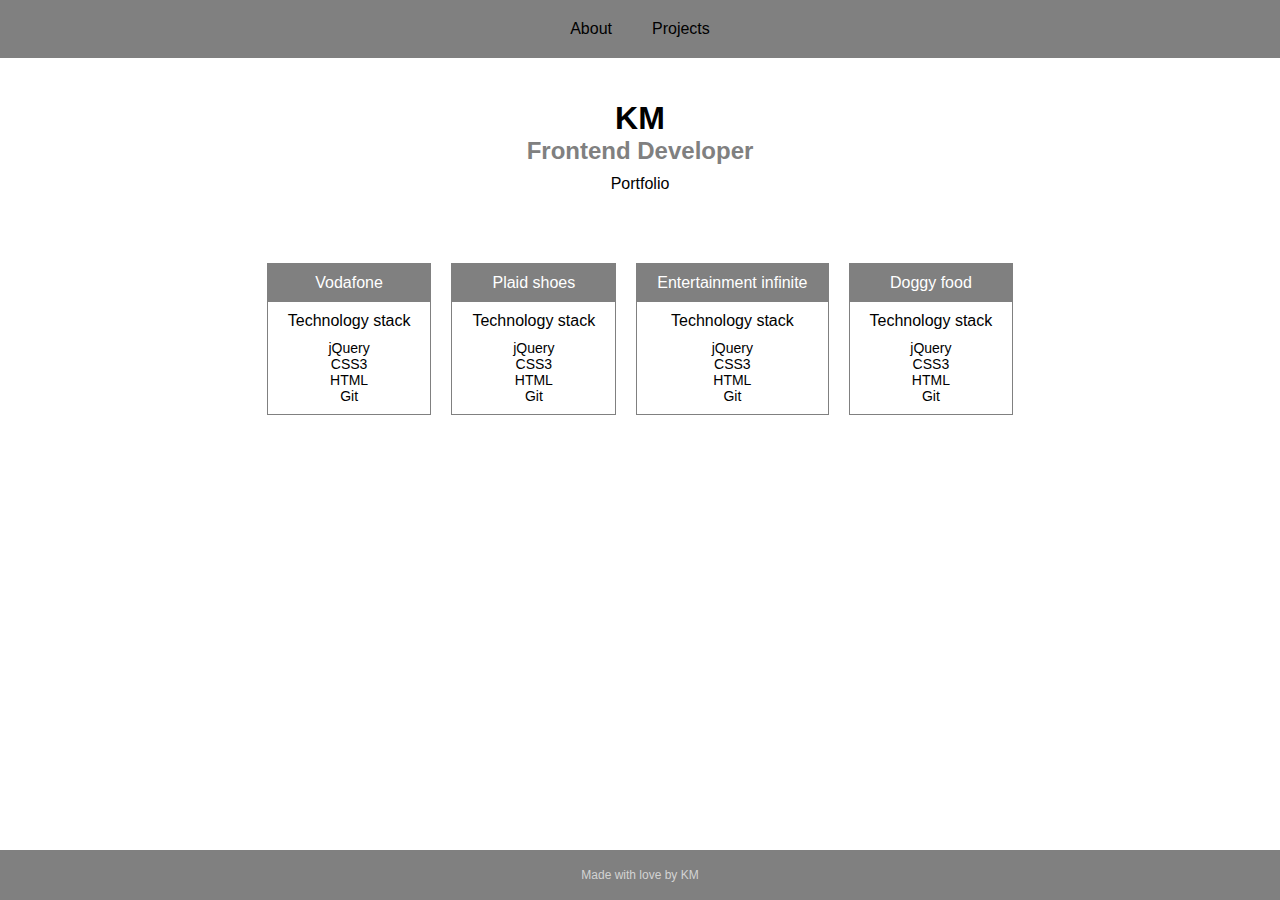
<file: web_design/portfolio/index.html>
<!DOCTYPE html>
<html lang="en">
  <head>
    <meta charset="utf-8">
     <meta name="viewport" content="width=device-width, initial-scale=1.0">
    <title>Personal Portfolio</title>
    <link rel="stylesheet" href="styles.css">
  </head>
  <body>
    <section id="header">
      <ul id="navbar">
        <li><a href="#welcome-section">About</a></li>
        <li><a href="#projects">Projects</a></li>
      </ul>
    </section>    
    <section id="welcome-section">
      <h1>KM</h1>
      <h2>Frontend Developer</h2>
      <p>
        <a id="profile-link" target="_blank" href="ww.google.com">Portfolio</a>
      </p>
    </section>
    <section id="projects" class="last-section">      
      <div class="project-container">
        <div class="project-tile">
          <div class="project-title">
            <a href="#">Vodafone</a>
          </div>
          <div class="project-body">
            <p>Technology stack</p>
            <ul>
              <li>jQuery</li>
              <li>CSS3</li>
              <li>HTML</li>
              <li>Git</li>
            </ul>
          </div>
        </div> 
        <div class="project-tile">
          <div class="project-title">
             <a href="#">Plaid shoes</a>
          </div>
          <div class="project-body">
            <p>Technology stack</p>
            <ul>
              <li>jQuery</li>
              <li>CSS3</li>
              <li>HTML</li>
              <li>Git</li>
            </ul>
          </div>
        </div>   
        <div class="project-tile">
          <div class="project-title">
             <a href="#">Entertainment infinite</a>
          </div>
          <div class="project-body">
            <p>Technology stack</p>
            <ul>
              <li>jQuery</li>
              <li>CSS3</li>
              <li>HTML</li>
              <li>Git</li>
            </ul>
          </div>
        </div>  
        <div class="project-tile">
          <div class="project-title">
             <a href="#">Doggy food</a>
          </div>
          <div class="project-body">
            <p>Technology stack</p>
            <ul>
              <li>jQuery</li>
              <li>CSS3</li>
              <li>HTML</li>
              <li>Git</li>
            </ul>
          </div>
        </div>
      </div>
    </section>
    <section id="footer">
      Made with love by KM
    </section>    
  </body>
</html>
</file>
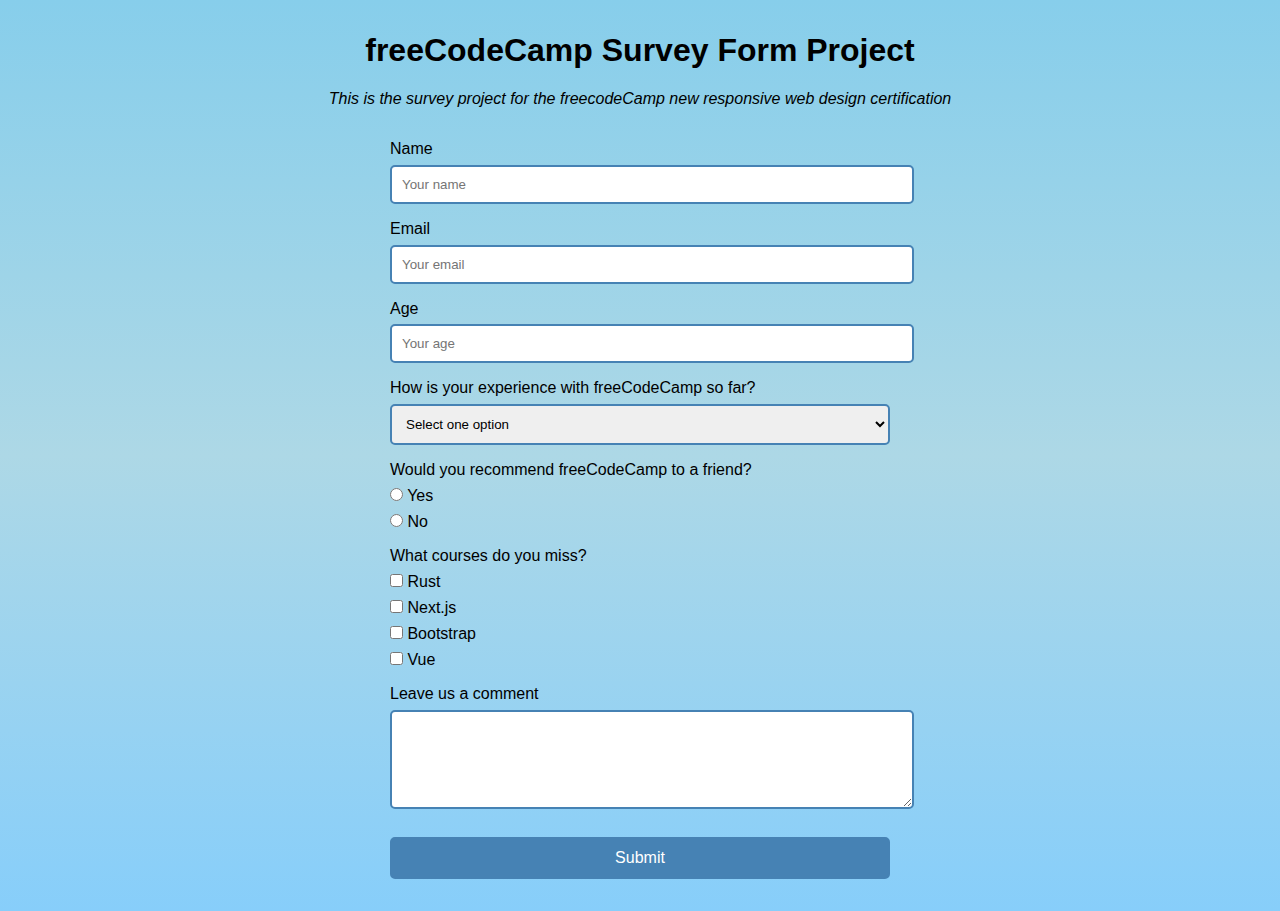
<file: web_design/survey/index.html>
<!DOCTYPE html>
<html>
  <head>
    <meta charset="utf-8">
    <link rel="stylesheet" href="styles.css">
    <title>Survey Form</title>
  </head>
  <body>
    <header>
      <h1 id="title">freeCodeCamp Survey Form Project</h1>
      <p id="description">This is the survey project for the freecodeCamp new responsive web design certification</p>
    </header>
    <main>
      <form id="survey-form">
          <label for="name" id="name-label">Name <input type="text" id="name" name="name" required placeholder="Your name"/>
          </label>
          <label for="email" id="email-label">Email <input type="email" id="email" name="email" required placeholder="Your email"/>
          </label>
          <label for="number" id="number-label">Age <input type="number" id="number" name="age" min="16" max="100" placeholder="Your age"/>
          </label>
          <label for="dropdown">
            How is your experience with freeCodeCamp so far?
            <select id="dropdown" name="experience">
              <option value="">Select one option</option>
              <option value="1">Remarkable</option>
              <option value="2">Amazing</option>
              <option value="3">Exceptional</option>
            </select>
          </label>
          <p>Would you recommend freeCodeCamp to a friend?</p>
          <label for="cert-yes" class="custom-margin"><input type="radio" id="cert-yes" name="certification" value="yes"/> Yes
          </label>
          <label for="cert-no" class="custom-margin"><input type="radio" id="cert-no" name="certification" value="no"/> No
          </label>
          <p>What courses do you miss?</p>
          <label for="rust-course" class="custom-margin"><input type="checkbox" id="rust-course" name="rust-course" value="rust"/> Rust
          </label>
          <label for="next-course" class="custom-margin"><input type="checkbox" id="next-course" name="next-course" value="next"/> Next.js
          </label>
          <label for="bootstrap-course" class="custom-margin"><input type="checkbox" id="bootstrap-course" name="bootstrap-course" value="bootstrap"/> Bootstrap
          </label>
          <label for="vue-course" class="custom-margin"><input type="checkbox" id="vue-course" name="vue-course" value="vue"/> Vue
          </label>
          <label for="comments">Leave us a comment<textarea id="comments" name="comments" rows="5" cols="30" resize></textarea>
          </label>
          <input type="submit" id="submit" value="Submit" class="submit-button" />
      </form>
    </main>
  </body>
</html>
</file>
<file: web_design/portfolio/styles.css>
* {
  box-sizing: border-box;
  margin: 0;
  padding: 0;  
}

body {
  background-color: white;
  font-family: Helvetica, sans-serif;
}

#header {
  width: 100%;
  background-color: grey;
  position: fixed;
  z-index: 1;
}

#navbar{  
  display: flex;
  justify-content: center;
  align-items: center;
  list-style-type: none;  
}

#navbar a {
  text-decoration: none;
  color: black;
  padding: 20px 20px;
  display: block;
}

#navbar a:hover {
  background-color: lightgrey;
  color: black;
}

#welcome-section {
  text-align: center;
  width: 100%;
  padding-top: 100px;
}

#welcome-section h2 {
  color: grey;
}

#profile-link {
  text-decoration: none;
  color: black;  
  margin-top: 10px;
  display: block;
}

#projects {
  padding-top: 70px;
  display:flex;
  justify-content: center;
}

.project-container {
  display:flex;
  justify-content: space-between;
}

.project-tile {
  border: 1px solid gray;
  margin: 0px 10px;
}

.project-title {
  text-align: center;  
  background-color: grey;
}

.project-title a {
  text-decoration: none;
  color: white;
  display: block;
  padding: 10px 20px;
}

.project-body {
  padding: 10px 20px;
  color: black;
  text-align: center;
}

.project-body ul {
  margin-top: 10px;
  list-style-type: none;
  font-size: 14px;
}

#footer {
  width: 100%;
  background-color: grey;  
  position: fixed;
  bottom: 0;
  height: 50px;
  z-index: 1;
  display: flex;
  align-items: center;
  justify-content: center;
  font-size: 12px;
  color: lightgrey;
}

.last-section {
  padding-bottom: 60px;
}

@media screen and (max-width: 768px){
  .project-container {
    flex-direction: column;    
  }

  .project-tile {
    margin: 10px 0px;
  }
}
</file>
<file: web_design/survey/styles.css>
body {
  background: linear-gradient(180deg, SkyBlue, LightBlue, LightSkyBlue);
  margin: 0;
  font-family: Helvetica, Tahoma;
  font-size: 16px;
}

header {
  margin: 2rem auto;
  text-align: center;
}

header p {
  font-style: italic;
}

p {
  margin-top: 1em;
  margin-bottom: 0px;
}

main {
  width: 60%;
  max-width: 500px;
  min-width: 300px;
  margin: 2em auto;
}

label {
  display: block;
  margin: 1em 0;
}

input, select, textarea {  
  width: 100%;
  margin-top: 0.5em;
  padding: 10px 10px;
  border-radius: 5px;
  border: 2px solid SteelBlue;
}

input, select, textarea:hover{
  outline: none;
}

input[type="radio"], 
input[type="checkbox"]{
  width: unset;
  margin: 0;
}

textarea{
  resize: vertical;
}

.custom-margin{
  margin: 0.5em 0;
}

.submit-button{
  font-size: 16px;
  background-color: SteelBlue;
  color: #ffffff;
}
</file>
